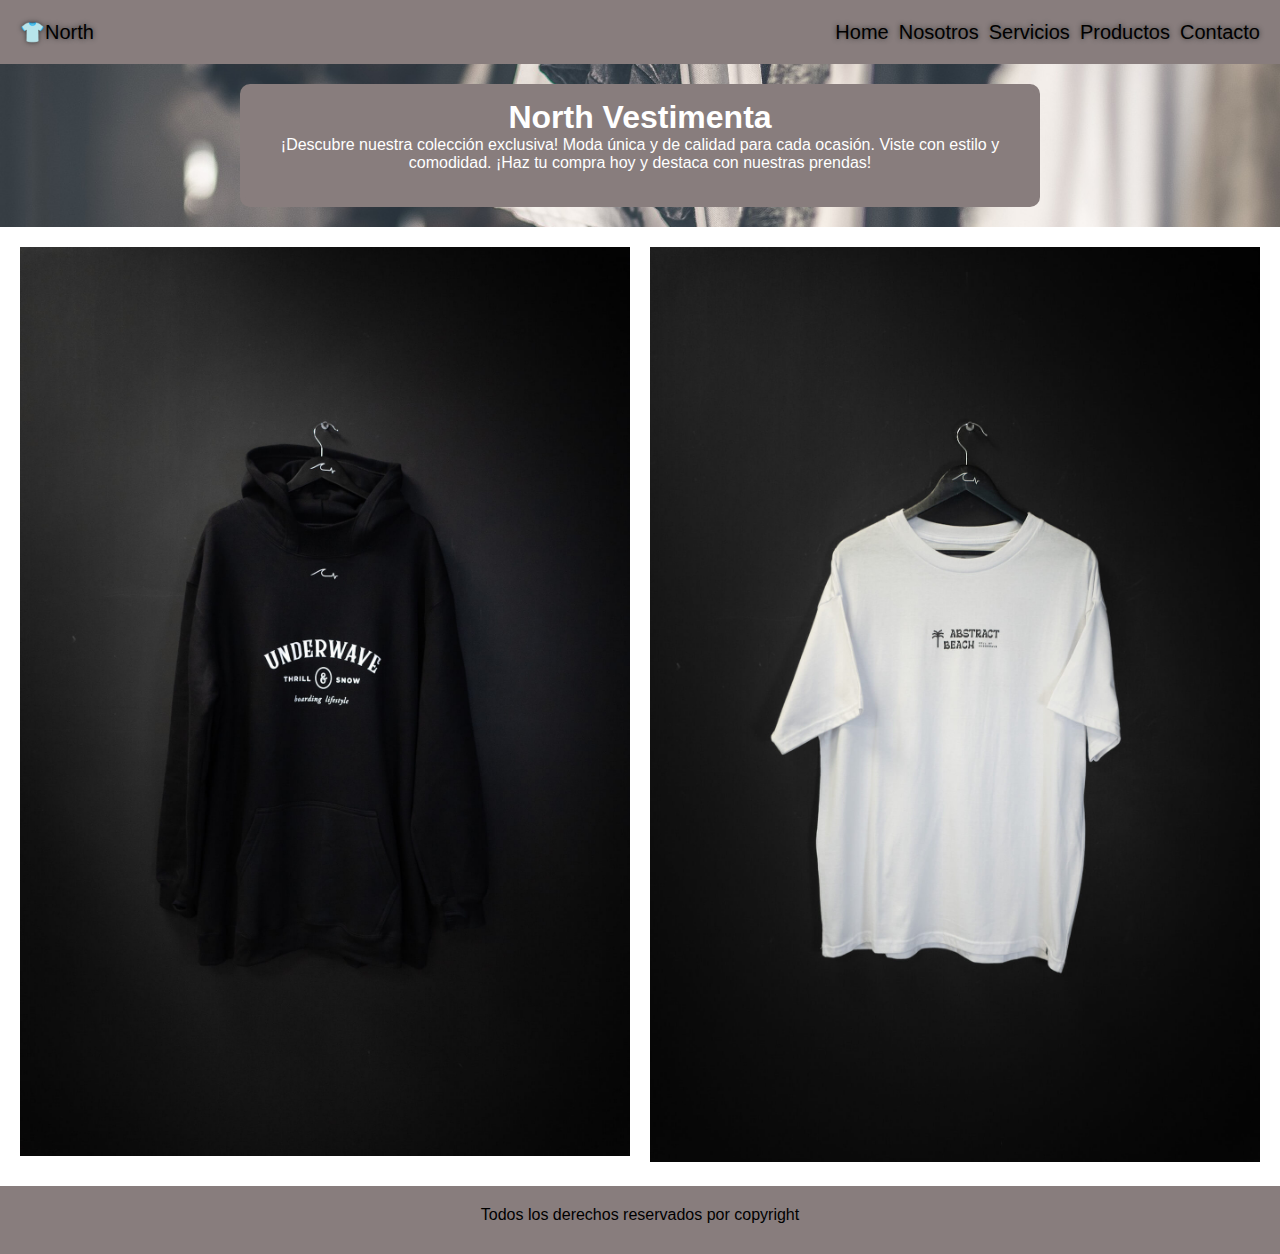
<file: index.html>
<!DOCTYPE html>
<html lang="es">
<head>
    <meta charset="UTF-8">
    <meta name="viewport" content="width=device-width, initial-scale=1.0">
    <title>Document</title>
    <link rel="stylesheet" href="https://cdnjs.cloudflare.com/ajax/libs/font-awesome/6.6.0/css/all.min.css" integrity="sha512-Kc323vGBEqzTmouAECnVceyQqyqdsSiqLQISBL29aUW4U/M7pSPA/gEUZQqv1cwx4OnYxTxve5UMg5GT6L4JJg==" crossorigin="anonymous" referrerpolicy="no-referrer" />
    <link rel="stylesheet" href="styles.css">
    <link rel="shortcut icon" href="favicon.ico" type="image/x-icon">
</head>
<body>
    <div class="grid-container">
        <header class="grid-item header">
            <div class="logo">👕North</div>
            <nav>
                <ul>
                    <li><a href="#">Home</a></li>
                    <li><a href="#sec1">Nosotros</a></li>
                    <li><a href="#sec2">Servicios</a></li>
                    <li><a href="#sec3">Productos</a></li>
                    <li><a href="#sec4">Contacto</a></li>
                </ul>
            </nav>
        </header>
        <main class="grid-item main">
            <div class="call">
                <h1>North Vestimenta</h1>
                <p>¡Descubre nuestra colección exclusiva! Moda única y de calidad para cada ocasión. Viste con estilo y comodidad. ¡Haz tu compra hoy y destaca con nuestras prendas!</p>
            </div>
        </main>
        <div class="grid-item container">
            <div class="item">
                <a href="buzos.html">
                    <img src="img/buzos.jpg" alt="Buzos" class="zoom">
                    <div class="overlay">Buzos</div>
                </a>
            </div>
            <div class="item">
                <a href="remeras.html">
                    <img src="img/remeras.jpg" alt="Remeras" class="zoom">
                    <div class="overlay">Remeras</div>
                </a>
            </div>
        </div>
        <footer class="grid-item footer">
            <p>Todos los derechos reservados por copyright</p>
            <div class="redes">
                <a href="#"><i class="fa-brands fa-youtube"></i></a>
                <a href="#"><i class="fa-brands fa-facebook"></i></a>
                <a href="#"><i class="fa-brands fa-x-twitter"></i></a>
            </div>
        </footer>
    </div>
</body>
</html>
</file>
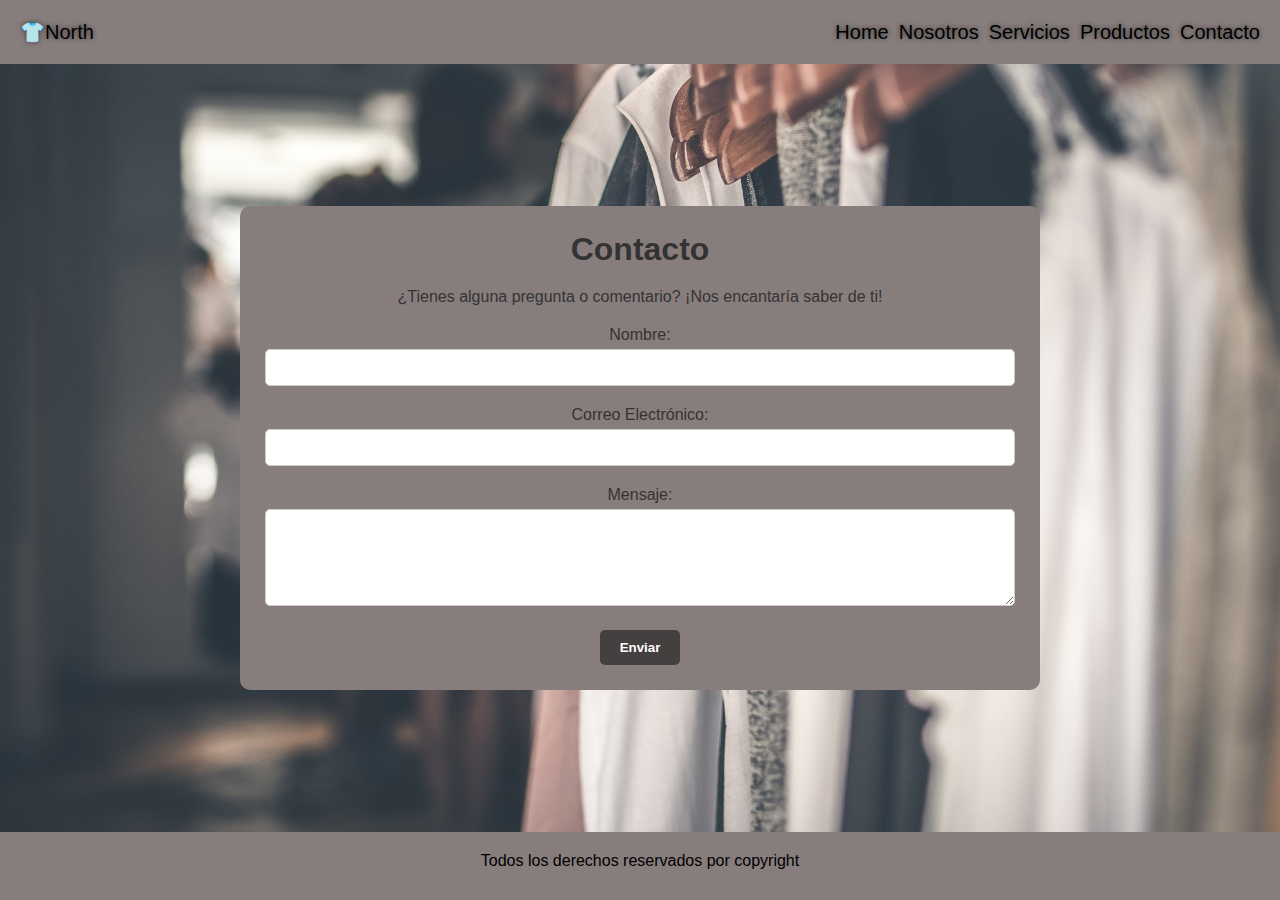
<file: contacto.html>
<!DOCTYPE html>
<html lang="es">
<head>
    <meta charset="UTF-8">
    <meta name="viewport" content="width=device-width, initial-scale=1.0">
    <title>Contacto</title>
    <link rel="stylesheet" href="https://cdnjs.cloudflare.com/ajax/libs/font-awesome/6.6.0/css/all.min.css" integrity="sha512-Kc323vGBEqzTmouAECnVceyQqyqdsSiqLQISBL29aUW4U/M7pSPA/gEUZQqv1cwx4OnYxTxve5UMg5GT6L4JJg==" crossorigin="anonymous" referrerpolicy="no-referrer" />
    <link rel="stylesheet" href="styles.css">
    <link rel="shortcut icon" href="favicon.ico" type="image/x-icon">
</head>
<body>
    <div class="grid-container">
        <header class="grid-item header">
            <div class="logo">👕North</div>
            <nav>
                <ul>
                    <li><a href="index.html">Home</a></li>
                    <li><a href="#sec1">Nosotros</a></li>
                    <li><a href="#sec2">Servicios</a></li>
                    <li><a href="#sec3">Productos</a></li>
                    <li><a href="contacto.html">Contacto</a></li>
                </ul>
            </nav>
        </header>
        <main class="grid-item main">
            <div class="contact-form">
                <h1>Contacto</h1>
                <p>¿Tienes alguna pregunta o comentario? ¡Nos encantaría saber de ti!</p>
                <form action="" method="post">
                    <label for="name">Nombre:</label>
                    <input type="text" id="name" name="name" required>
                    
                    <label for="email">Correo Electrónico:</label>
                    <input type="email" id="email" name="email" required>
                    
                    <label for="message">Mensaje:</label>
                    <textarea id="message" name="message" rows="5" required></textarea>
                    
                    <button type="submit">Enviar</button>
                </form>
            </div>
        </main>
        <footer class="grid-item footer">
            <p>Todos los derechos reservados por copyright</p>
            <div class="redes">
                <a href="#"><i class="fa-brands fa-youtube"></i></a>
                <a href="#"><i class="fa-brands fa-facebook"></i></a>
                <a href="#"><i class="fa-brands fa-x-twitter"></i></a>
            </div>
        </footer>
    </div>
</body>
</html>
</file>
<file: styles.css>
* {
    margin: 0;
    padding: 0;
    box-sizing: border-box;
}

html, body {
    height: 100%;
    font-family: 'Segoe UI', Tahoma, Geneva, Verdana, sans-serif;
}

.grid-container {
    display: grid;
    grid-template-rows: auto 1fr auto;
    grid-template-columns: 1fr;
    height: 100%;
}

.header {
    background-color: rgb(136, 125, 125);
    padding: 20px;
    display: flex;
    justify-content: space-between;
    align-items: center;
    font-size: 20px;
    text-shadow: 0 0 5px #333;
}

nav ul {
    list-style: none;
    display: flex;
    gap: 10px;
}

nav ul li {
    display: inline-block;
}

nav a {
    text-decoration: none;
    color: black;
}

nav a:hover {
    background-color: aquamarine;
}

.main {
    background-color: #333;
    background-image: url(img/background.jpg);
    background-size: cover;
    background-position: left;
    padding: 20px;
    color: #fff;
    display: flex;
    justify-content: center;
    align-items: center;
    text-align: center;
}

.call {
    width: 100%;
    max-width: 800px;
    border: 5px solid rgb(136, 125, 125);
    border-radius: 10px;
    background-color: rgb(136, 125, 125);
    padding: 10px;
}

.call p {
    margin-bottom: 20px;
}

.call a {
    background-color: rgb(68, 64, 64);
    color: #fff;
    padding: 8px 10px;
    border-radius: 5px;
    text-decoration: none;
    font-weight: bold;
    display: inline-block;
    margin-top: 10px;
}

.call a:hover {
    background-color: aquamarine;
}

.container {
    display: grid;
    grid-template-columns: repeat(auto-fit, minmax(300px, 1fr));
    gap: 20px;
    padding: 20px;
    background-color: rgba(255, 255, 255, 0.5);
    justify-items: center;
}

.item {
    position: relative;
    width: 100%;
    overflow: hidden;
}

.zoom {
    width: 100%;
    transition: transform 0.5s ease;
}

.item:hover .zoom {
    transform: scale(1.2);
}

.overlay {
    position: absolute;
    bottom: 10px;
    left: 0;
    right: 0;
    background-color: rgba(0, 0, 0, 0.5);
    color: white;
    text-align: center;
    padding: 10px 0;
    font-size: 20px;
    opacity: 0;
    transition: opacity 0.5s ease;
}

.item:hover .overlay {
    opacity: 1;
}

.footer {
    text-align: center;
    background-color: rgb(136, 125, 125);
    padding: 20px;
}

.footer a {
    font-size: 30px;
    letter-spacing: 15px;
}

.footer p {
    margin-bottom: 10px;
}

/* Media Queries */
@media (max-width: 768px) {
    .header {
        flex-direction: column;
        text-align: center;
    }

    nav ul {
        flex-direction: column;
    }

    nav ul li {
        margin: 5px 0;
    }

    .call {
        width: 90%;
    }
}

@media (max-width: 480px) {
    .header {
        padding: 10px;
    }

    .call {
        width: 90%;
        padding: 10px;
    }

    .call h1 {
        font-size: 24px;
    }

    .call p {
        font-size: 16px;
    }

    .call a {
        padding: 5px 8px;
        font-size: 14px;
    }

    .container {
        padding: 10px;
    }
}

/* Estilos específicos para el formulario de contacto */
.contact-form {
    width: 100%;
    max-width: 800px;
    border: 5px solid rgb(136, 125, 125);
    border-radius: 10px;
    background-color: rgb(136, 125, 125);
    padding: 20px;
    color: #333;
    margin: 20px auto; /* Centramos el formulario */
}

.contact-form h1 {
    margin-bottom: 20px;
}

.contact-form p {
    margin-bottom: 20px;
}

.contact-form label {
    display: block;
    margin-bottom: 5px;
}

.contact-form input, 
.contact-form textarea {
    width: 100%;
    padding: 10px;
    margin-bottom: 20px;
    border: 1px solid #ccc;
    border-radius: 5px;
}

.contact-form button {
    background-color: rgb(68, 64, 64);
    color: #fff;
    padding: 10px 20px;
    border: none;
    border-radius: 5px;
    cursor: pointer;
    font-weight: bold;
}

.contact-form button:hover {
    background-color: aquamarine;
}

/* Media Queries */
@media (max-width: 768px) {
    .contact-form {
        width: 90%;
    }
}

@media (max-width: 480px) {
    .contact-form {
        width: 90%;
        padding: 10px;
    }

    .contact-form h1 {
        font-size: 24px;
    }

    .contact-form p {
        font-size: 16px;
    }

    .contact-form button {
        padding: 5px 8px;
        font-size: 14px;
    }
}
</file>
